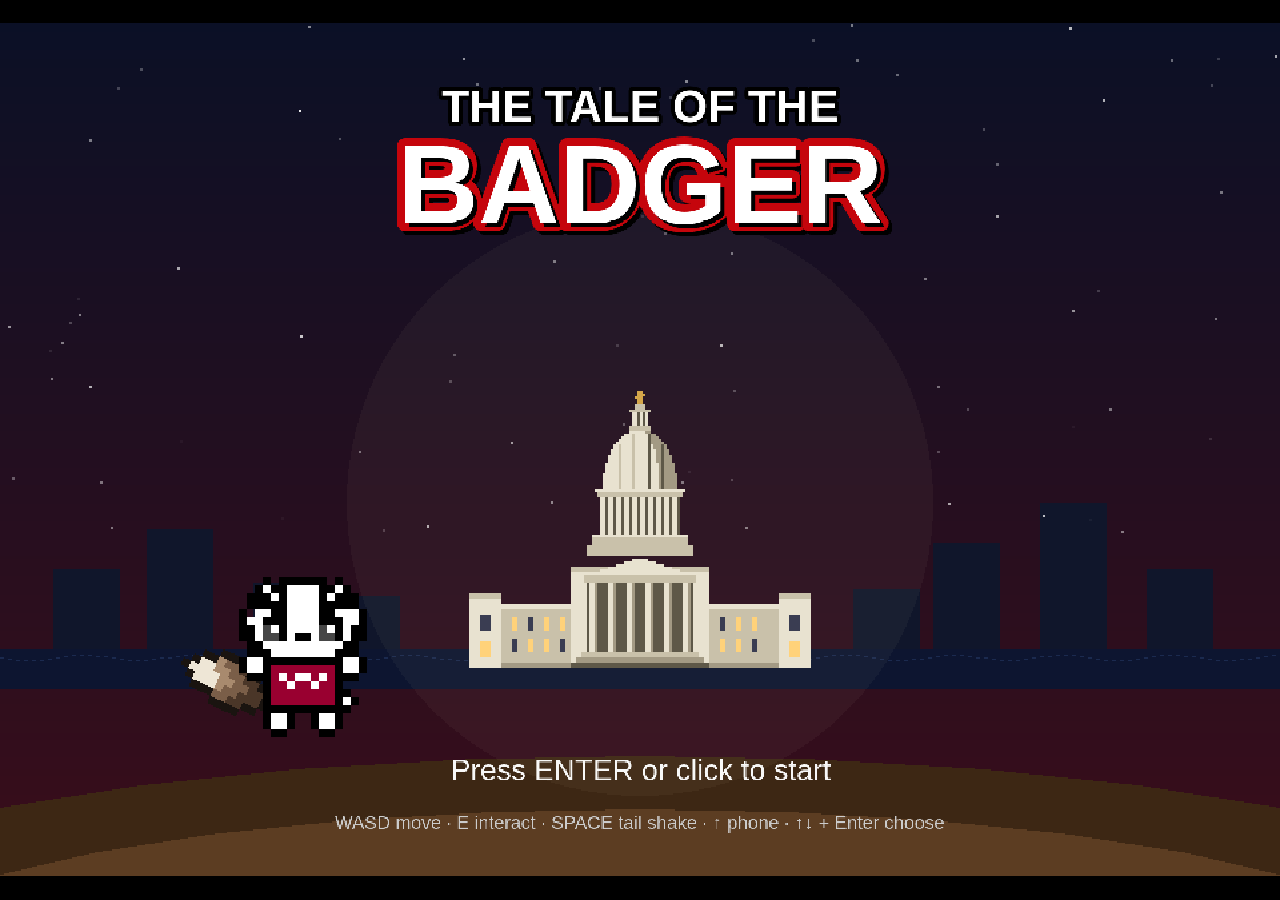
<file: game/index.html>
<!DOCTYPE html>
<html lang="en">
<head>
<meta charset="utf-8">
<title>Tale of the Badger</title>
<style>
  html, body { margin: 0; height: 100%; background: #000; overflow: hidden; }
  #game { width: 100%; height: 100%; }
  canvas { image-rendering: auto; }
</style>
</head>
<body>
<div id="game"></div>
<script src="lib/phaser.min.js"></script>
<script src="1-party/sprite.js"></script>
<script src="1-party/scenes/prologue.js"></script>
<script src="1-party/music.js"></script>
<script src="1-party/core.js"></script>
<script src="1-party/scenes/title.js"></script>
<script src="1-party/scenes/street.js"></script>
<script src="1-party/scenes/party.js"></script>
<script src="1-party/scenes/state-street.js"></script>
<script src="1-party/scenes/blackout.js"></script>
<script src="1-party/scenes/terrace.js"></script>
<script src="1-party/scenes/ending.js"></script>
<script src="1-party/main.js"></script>
</body>
</html>
</file>
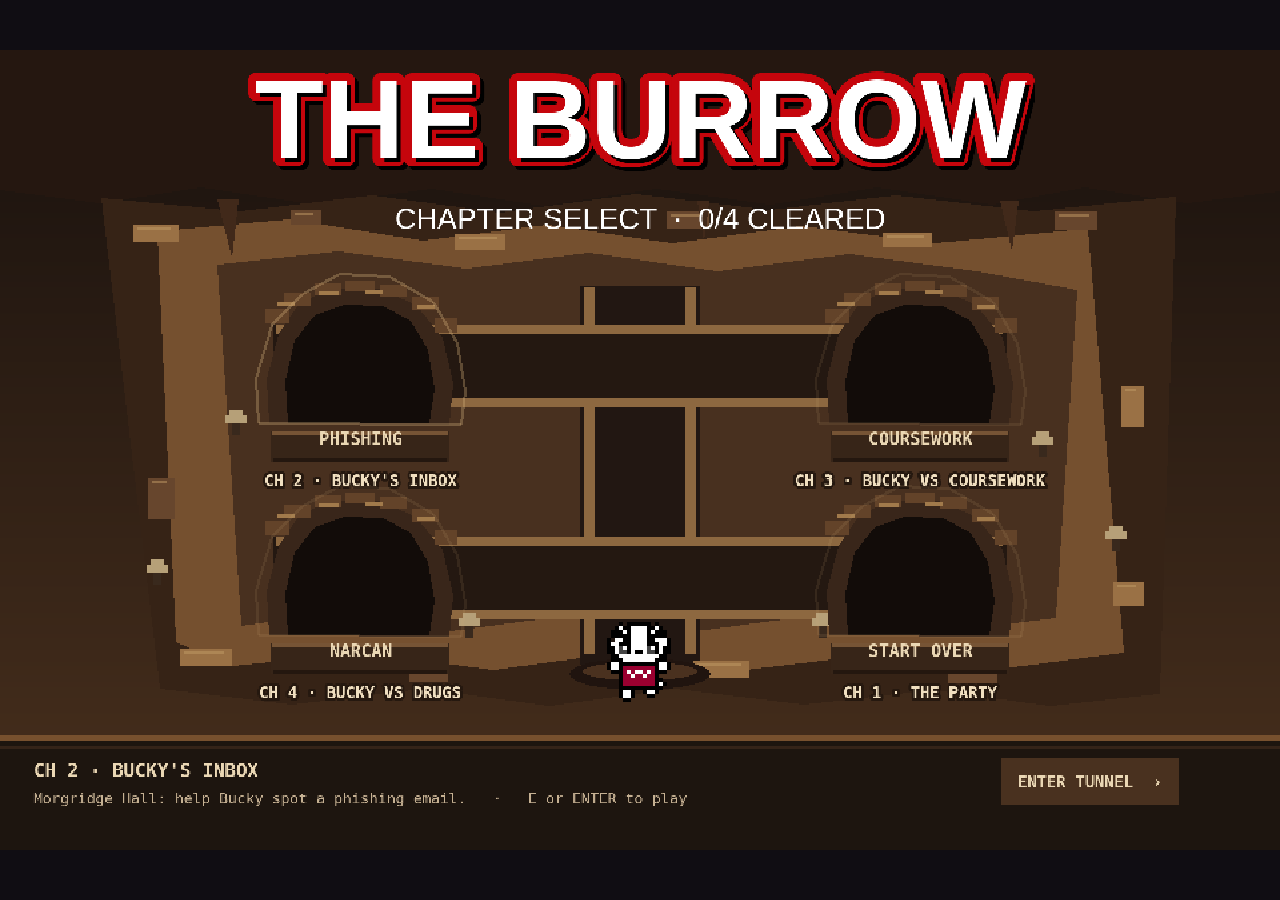
<file: game/2-burrow/index.html>
<!doctype html>
<html lang="en">
<head>
  <meta charset="utf-8">
  <meta name="viewport" content="width=device-width, initial-scale=1">
  <meta name="theme-color" content="#17110f">
  <title>The Burrow — Chapter Select</title>
  <style>
    * { box-sizing: border-box; }
    html, body { margin: 0; width: 100%; height: 100%; overflow: hidden; background: #100d13; }
    body { display: grid; place-items: center; }
    #game { width: min(100vw, 160vh); height: min(100vh, 62.5vw); }
    canvas { display: block; width: 100%; height: 100%; image-rendering: auto; }
  </style>
</head>
<body>
  <div id="game" aria-label="Bucky's Burrow chapter select game"></div>
  <script src="../lib/phaser.min.js"></script>
  <script src="badger-data.js"></script>
  <script src="burrow.js"></script>
</body>
</html>
</file>
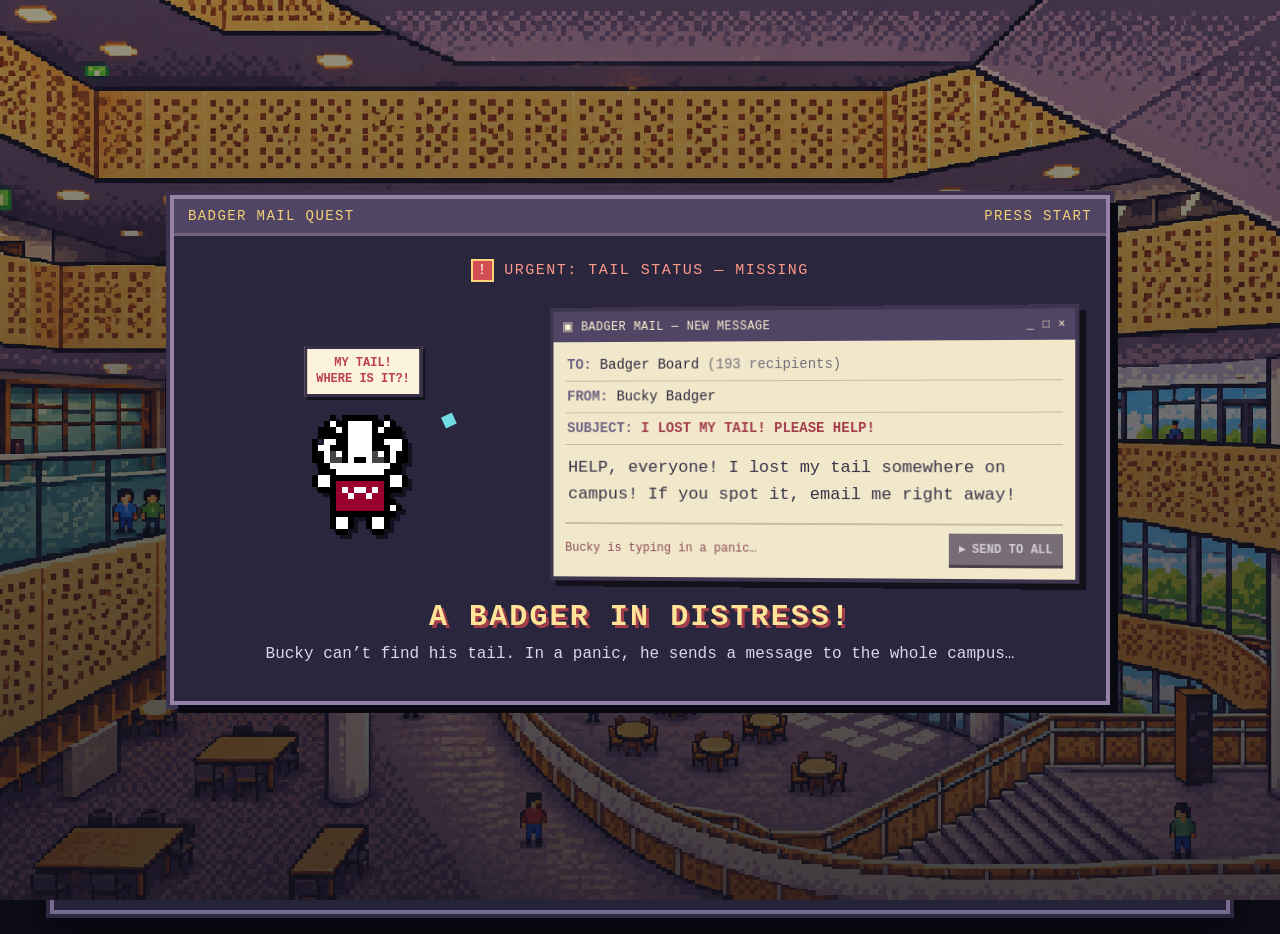
<file: game/3-phishing/index.html>
<!doctype html>
<html lang="en">
<head>
  <meta charset="utf-8">
  <meta name="viewport" content="width=device-width, initial-scale=1">
  <meta name="theme-color" content="#11101b">
  <title>Bucky’s Inbox — Tail Trouble</title>
  <link rel="stylesheet" href="style.css">
</head>
<body>
  <section class="intro-screen" id="introScreen" role="dialog" aria-modal="true" aria-labelledby="introTitle">
    <div class="intro-backdrop" role="img" aria-label="Pixel art Morgridge Hall atrium"></div>
    <div class="intro-frame">
      <div class="intro-topbar"><span>BADGER MAIL QUEST</span><span>PRESS START</span></div>
      <div class="intro-scene">
        <div class="intro-caption"><span class="panic-mark">!</span><span>URGENT: TAIL STATUS — MISSING</span></div>
        <div class="intro-bucky" role="img" aria-label="Panicked Bucky Badger without his tail"><div class="panic-bubble">MY TAIL!<br>WHERE IS IT?!</div><div class="intro-bucky-sprite"></div><div class="panic-sweat">◆</div></div>
        <div class="intro-computer">
          <div class="computer-title"><span>▣ BADGER MAIL — NEW MESSAGE</span><span>_ □ ×</span></div>
          <div class="compose-row"><b>TO:</b> Badger Board <span>(193 recipients)</span></div>
          <div class="compose-row"><b>FROM:</b> Bucky Badger</div>
          <div class="compose-subject"><b>SUBJECT:</b> I LOST MY TAIL! PLEASE HELP!</div>
          <div class="compose-body">HELP, everyone! I lost my tail somewhere on campus! If you spot it, email me right away!</div>
          <div class="send-row"><span id="sendStatus" aria-live="polite">Bucky is typing in a panic…</span><button id="sendMassEmail" type="button" disabled>▸ SEND TO ALL</button></div>
        </div>
      </div>
      <h1 id="introTitle">A BADGER IN DISTRESS!</h1>
      <p class="intro-copy">Bucky can’t find his tail. In a panic, he sends a message to the whole campus…</p>
      <button class="pixel-button intro-continue hidden" id="introContinue" type="button">▶ CONTINUE</button>
    </div>
  </section>
  <main class="game-frame">
    <header class="hud">
      <div class="game-title"><span class="title-icon">✉</span><span>BADGER<br><b>MAIL QUEST</b></span></div>
      <div class="chapter"><span>CHAPTER 01</span><b>THE MISSING TAIL</b></div>
      <div class="hearts" aria-label="Three chances"><span>♥</span><span>♥</span><span>♥</span></div>
    </header>

    <section class="scene" aria-label="Morgridge Hall atrium game scene">
      <div class="photo-background" role="img" aria-label="Morgridge Hall atrium background"></div>
      <div class="moon"></div><div class="stars star-a">✦</div><div class="stars star-b">✧</div><div class="stars star-c">✦</div>
      <div class="morgridge-building" aria-label="Pixel art view of Morgridge Hall at UW–Madison">
        <svg class="hall-art" viewBox="0 0 820 390" role="img" aria-label="Morgridge Hall’s glass and wood-panel facade">
          <rect x="12" y="43" width="796" height="324" fill="#18263a" stroke="#101827" stroke-width="12"/>
          <rect x="26" y="58" width="245" height="290" fill="#785e4e"/>
          <rect x="43" y="76" width="208" height="252" fill="#385c6e"/>
          <rect x="278" y="30" width="265" height="318" fill="#a57c59"/>
          <rect x="294" y="47" width="232" height="282" fill="#213b50"/>
          <rect x="550" y="62" width="242" height="286" fill="#76594c"/>
          <rect x="566" y="79" width="210" height="249" fill="#42697a"/>
          <g fill="#e4bd83">
            <rect x="32" y="52" width="12" height="303"/><rect x="100" y="58" width="7" height="290"/><rect x="167" y="58" width="7" height="290"/><rect x="260" y="48" width="12" height="310"/>
            <rect x="282" y="40" width="12" height="318"/><rect x="357" y="47" width="8" height="282"/><rect x="432" y="47" width="8" height="282"/><rect x="522" y="40" width="12" height="318"/>
            <rect x="550" y="54" width="12" height="304"/><rect x="632" y="62" width="8" height="286"/><rect x="706" y="62" width="8" height="286"/><rect x="784" y="54" width="12" height="304"/>
          </g>
          <g fill="#92c5c7" opacity=".78">
            <rect x="48" y="83" width="48" height="32"/><rect x="113" y="83" width="47" height="32"/><rect x="180" y="83" width="58" height="32"/>
            <rect x="48" y="127" width="48" height="32"/><rect x="113" y="127" width="47" height="32"/><rect x="180" y="127" width="58" height="32"/>
            <rect x="48" y="171" width="48" height="32"/><rect x="113" y="171" width="47" height="32"/><rect x="180" y="171" width="58" height="32"/>
            <rect x="48" y="215" width="48" height="32"/><rect x="113" y="215" width="47" height="32"/><rect x="180" y="215" width="58" height="32"/>
            <rect x="304" y="56" width="48" height="37"/><rect x="373" y="56" width="49" height="37"/><rect x="447" y="56" width="65" height="37"/>
            <rect x="304" y="105" width="48" height="37"/><rect x="373" y="105" width="49" height="37"/><rect x="447" y="105" width="65" height="37"/>
            <rect x="304" y="154" width="48" height="37"/><rect x="373" y="154" width="49" height="37"/><rect x="447" y="154" width="65" height="37"/>
            <rect x="304" y="203" width="48" height="37"/><rect x="373" y="203" width="49" height="37"/><rect x="447" y="203" width="65" height="37"/>
            <rect x="578" y="87" width="46" height="33"/><rect x="650" y="87" width="48" height="33"/><rect x="722" y="87" width="47" height="33"/>
            <rect x="578" y="132" width="46" height="33"/><rect x="650" y="132" width="48" height="33"/><rect x="722" y="132" width="47" height="33"/>
            <rect x="578" y="177" width="46" height="33"/><rect x="650" y="177" width="48" height="33"/><rect x="722" y="177" width="47" height="33"/>
            <rect x="578" y="222" width="46" height="33"/><rect x="650" y="222" width="48" height="33"/><rect x="722" y="222" width="47" height="33"/>
          </g>
          <rect x="334" y="253" width="160" height="76" fill="#101c2c" stroke="#e0b879" stroke-width="8"/>
          <rect x="382" y="273" width="65" height="56" fill="#e1b875"/>
          <rect x="396" y="284" width="37" height="45" fill="#72a8b0"/>
          <rect x="0" y="344" width="820" height="28" fill="#d1a86f"/>
          <rect x="278" y="0" width="265" height="34" fill="#e4bd83"/>
          <text x="410" y="24" text-anchor="middle" font-family="Courier New, monospace" font-size="17" font-weight="bold" fill="#243247">MORGRIDGE HALL</text>
        </svg>
      </div>
      <div class="tree tree-one"><i></i></div><div class="tree tree-two"><i></i></div>
      <div class="grass"></div><div class="path"></div>
      <div class="bucky-wrap"><div class="bucky-sprite" aria-label="Bucky Badger"></div><div class="bucky-shadow"></div><div class="speech" id="buckyHint"><b>HOW TO PLAY</b><br>1. Click the Badger Mail icon.<br>2. Find suspicious details in Daisy’s email.<br>3. Click <strong>REPORT PHISHING</strong>.</div></div>
      <div class="scene-label" id="sceneLabel"><span class="blip"></span> NEW MAIL! CLICK THE FLASHING BADGER MAIL ICON</div>
      <div class="desktop-apps" aria-label="UW campus desktop apps">
        <button class="desktop-icon" id="mailIcon" type="button" aria-label="Open Badger Mail. One new message.">
          <span class="icon-pixel-envelope"><i></i><b>!</b></span><span class="icon-label">BADGER<br>MAIL</span>
        </button>
        <div class="app-shortcut" aria-label="UW Mobile Order app"><span class="app-art order-art">M</span><span class="icon-label">UW MOBILE<br>ORDER</span></div>
        <div class="app-shortcut" aria-label="UW Free Food app"><span class="app-art food-art">♥</span><span class="icon-label">UW FREE<br>FOOD</span></div>
        <div class="app-shortcut" aria-label="UW Events app"><span class="app-art events-art">▦</span><span class="icon-label">UW<br>EVENTS</span></div>
        <div class="app-shortcut" aria-label="UW News app"><span class="app-art news-art">▤</span><span class="icon-label">UW<br>NEWS</span></div>
      </div>
      <div class="email-window mail-closed" id="emailWindow" aria-label="Email from Daisy Badger" aria-hidden="true">
        <div class="window-title"><span class="tiny-envelope">✉</span> BADGER MAIL <button class="window-close" id="closeMailBtn" type="button" aria-label="Close Badger Mail">×</button><span class="window-controls">_ □</span></div>
        <div class="mail-toolbar"><span>← BACK</span><span>☆ STAR</span><span>⋮ MENU</span></div>
        <div class="email-head">
          <div class="sender-avatar" aria-hidden="true"><svg viewBox="0 0 48 48" shape-rendering="crispEdges"><rect x="7" y="12" width="8" height="9" fill="#333043"/><rect x="33" y="12" width="8" height="9" fill="#333043"/><rect x="10" y="16" width="28" height="25" fill="#f2eee0"/><rect x="5" y="22" width="9" height="15" fill="#353344"/><rect x="34" y="22" width="9" height="15" fill="#353344"/><rect x="13" y="22" width="9" height="6" fill="#353344"/><rect x="26" y="22" width="9" height="6" fill="#353344"/><rect x="16" y="24" width="3" height="3" fill="#fff5e1"/><rect x="29" y="24" width="3" height="3" fill="#fff5e1"/><rect x="20" y="31" width="8" height="6" fill="#d8878c"/><rect x="22" y="32" width="4" height="3" fill="#322a3c"/><rect x="31" y="6" width="5" height="5" fill="#ee8ca5"/><rect x="36" y="3" width="5" height="5" fill="#ee8ca5"/><rect x="41" y="6" width="4" height="5" fill="#ee8ca5"/><rect x="36" y="9" width="5" height="4" fill="#ca5976"/></svg></div>
          <div class="sender-copy"><strong>Daisy Badger</strong><span id="senderAddress"></span><small>to Bucky Badger <span>▾</span></small></div>
          <time>JUST NOW</time>
        </div>
        <div class="subject"><small>SUBJECT</small><h1>Re: I lost my tail — I can get it back!</h1></div>
        <div class="email-body" id="emailBody"></div>
          <div class="mail-footer"><button id="reportBtn" class="pixel-button">⚑ REPORT PHISHING</button><span id="clueCounter">CLUES FOUND: 0 / 5</span></div>
      </div>
    </section>

    <footer class="bottom-bar"><span><kbd>🖱</kbd> CLICK CLUES TO MARK THEM</span><span>BADGER MAIL QUEST <i>•</i> 1 EMAIL</span><span>▶ PRESS START: <b>REPORT</b></span></footer>
  </main>

  <div class="result-overlay hidden" id="resultOverlay" role="dialog" aria-modal="true" aria-labelledby="resultTitle">
    <div class="result-panel" id="resultPanel"><div class="result-pixel-icon" id="resultIcon">★</div><p class="result-kicker" id="resultKicker">CASE CLOSED</p><h2 id="resultTitle">Great detective work!</h2><p class="result-copy" id="resultText"></p><div class="lesson-box" id="lessonBox"></div>
      <div class="result-actions"><button id="againBtn" class="pixel-button">↻ PLAY AGAIN</button><button id="burrowBtn" class="pixel-button">RETURN TO BURROW</button></div></div>
  </div>
  <div class="virus-overlay hidden" id="virusOverlay" aria-hidden="true">
    <div class="virus-card"><div class="virus-title">⚠ SYSTEM CORRUPTED ⚠</div><div class="virus-face">☠</div><div class="virus-line">MALWARE FOUND IN INBOX</div><div class="virus-sub">That phish slipped through!</div><div class="scanline"></div><div class="virus-pixels">░▒▓█▓▒░</div></div>
  </div>
  <script src="app.js"></script>
</body>
</html>
</file>
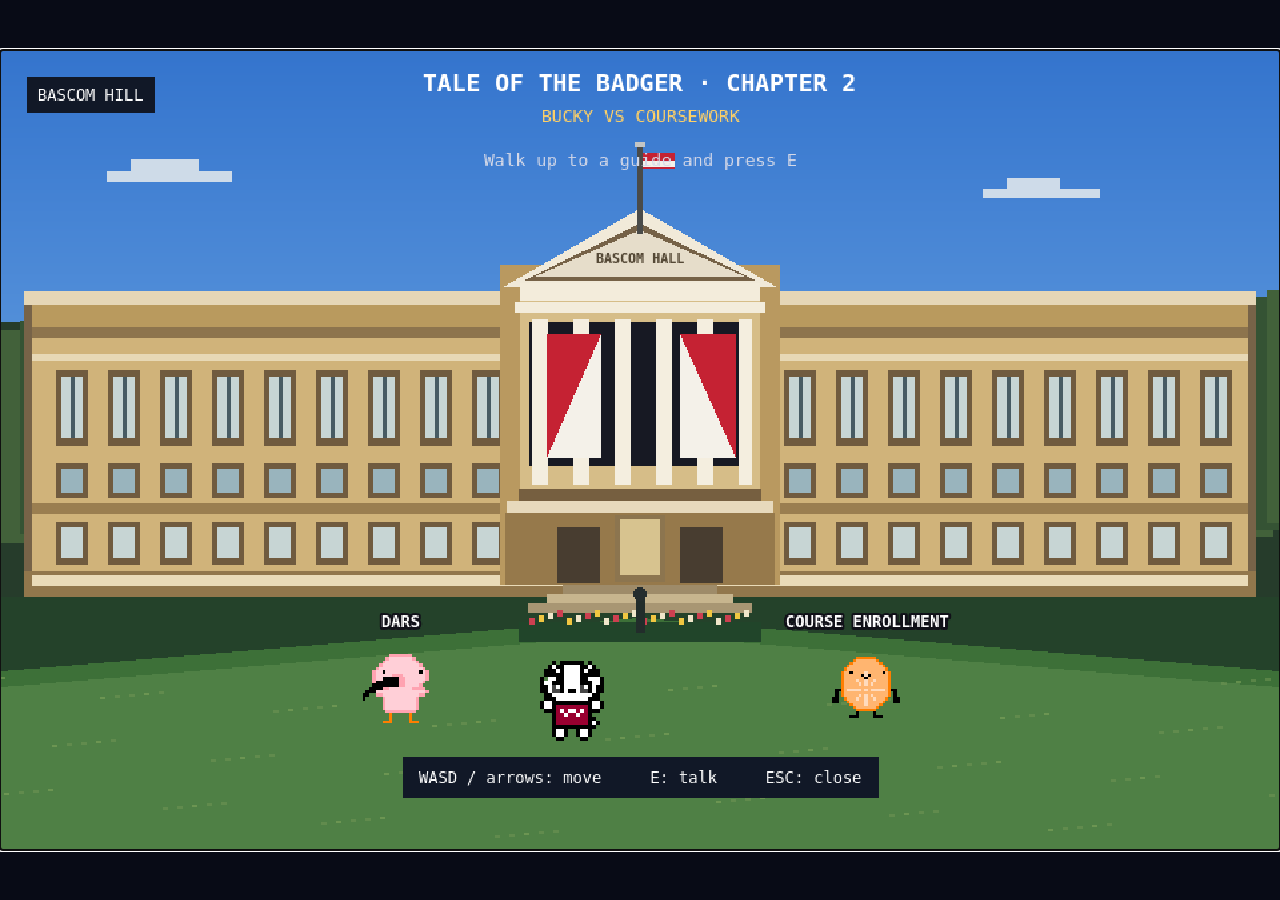
<file: game/4-coursework/index.html>
<!doctype html><html lang="en"><head><meta charset="utf-8"><meta name="viewport" content="width=device-width,initial-scale=1"><title>Bucky vs Coursework — Chapter 3</title><style>html,body{margin:0;width:100%;height:100%;background:#080b16;overflow:hidden}#game{width:100%;height:100%}canvas{image-rendering:pixelated}</style></head><body><div id="game"></div><script src="../lib/phaser.min.js"></script><script src="sprites.js"></script><script src="demo.js"></script></body></html>
</file>
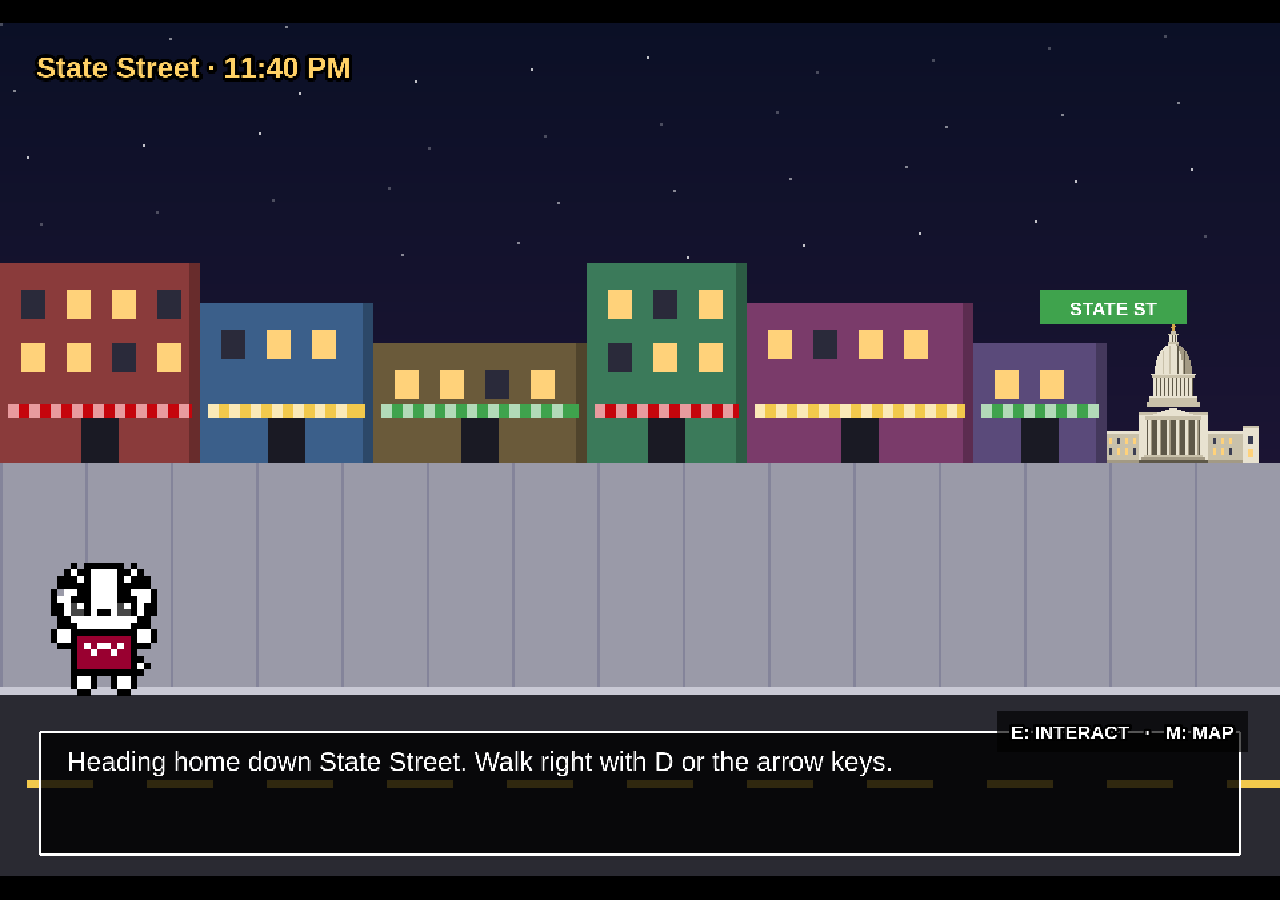
<file: game/5-narcan/index.html>
<!DOCTYPE html>
<html lang="en">
<head>
<meta charset="utf-8">
<title>Bucky vs the Pill</title>
<style>
  html, body { margin: 0; height: 100%; background: #000; overflow: hidden; }
  #game { width: 100%; height: 100%; }
  canvas { image-rendering: pixelated; }
</style>
</head>
<body>
<div id="game"></div>
<script src="../lib/phaser.min.js"></script>
<script src="../1-party/sprite.js"></script>
<script src="../1-party/scenes/prologue.js"></script>
<script src="narcan.js"></script>
</body>
</html>
</file>
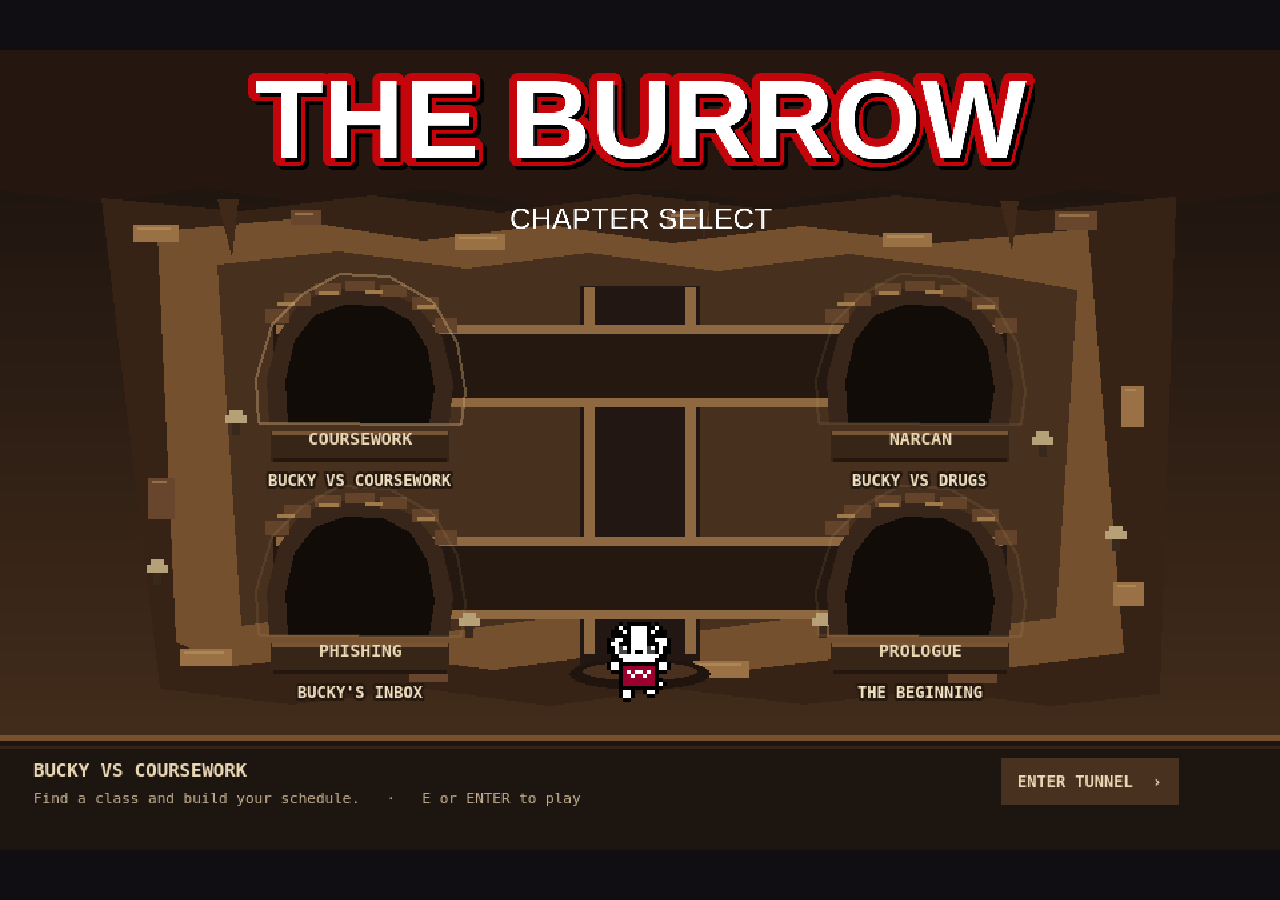
<file: game/Burrow/index.html>
<!doctype html>
<html lang="en">
<head>
  <meta charset="utf-8">
  <meta name="viewport" content="width=device-width, initial-scale=1">
  <meta name="theme-color" content="#17110f">
  <title>The Burrow — Chapter Select</title>
  <style>
    * { box-sizing: border-box; }
    html, body { margin: 0; width: 100%; height: 100%; overflow: hidden; background: #100d13; }
    body { display: grid; place-items: center; }
    #game { width: min(100vw, 160vh); height: min(100vh, 62.5vw); }
    canvas { display: block; width: 100%; height: 100%; image-rendering: pixelated; }
  </style>
</head>
<body>
  <div id="game" aria-label="Bucky's Burrow chapter select game"></div>
  <script src="../lib/phaser.min.js"></script>
  <script src="badger-data.js"></script>
  <script src="burrow.js"></script>
</body>
</html>
</file>
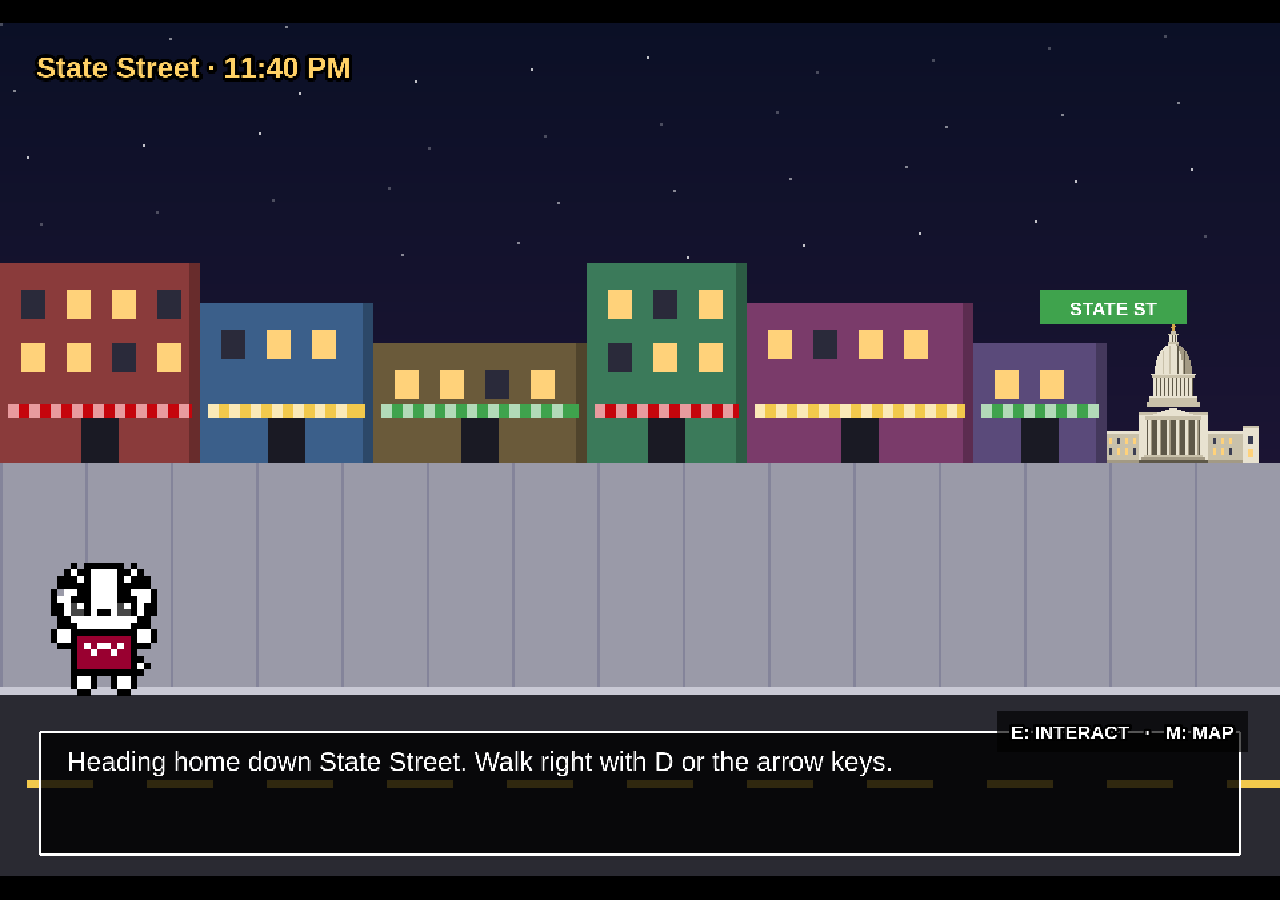
<file: game/Narcan/index.html>
<!DOCTYPE html>
<html lang="en">
<head>
<meta charset="utf-8">
<title>Bucky vs the Pill</title>
<style>
  html, body { margin: 0; height: 100%; background: #000; overflow: hidden; }
  #game { width: 100%; height: 100%; }
  canvas { image-rendering: pixelated; }
</style>
</head>
<body>
<div id="game"></div>
<script src="../lib/phaser.min.js"></script>
<script src="../src/sprite.js"></script>
<script src="../src/prologue.js"></script>
<script src="narcan.js"></script>
</body>
</html>
</file>
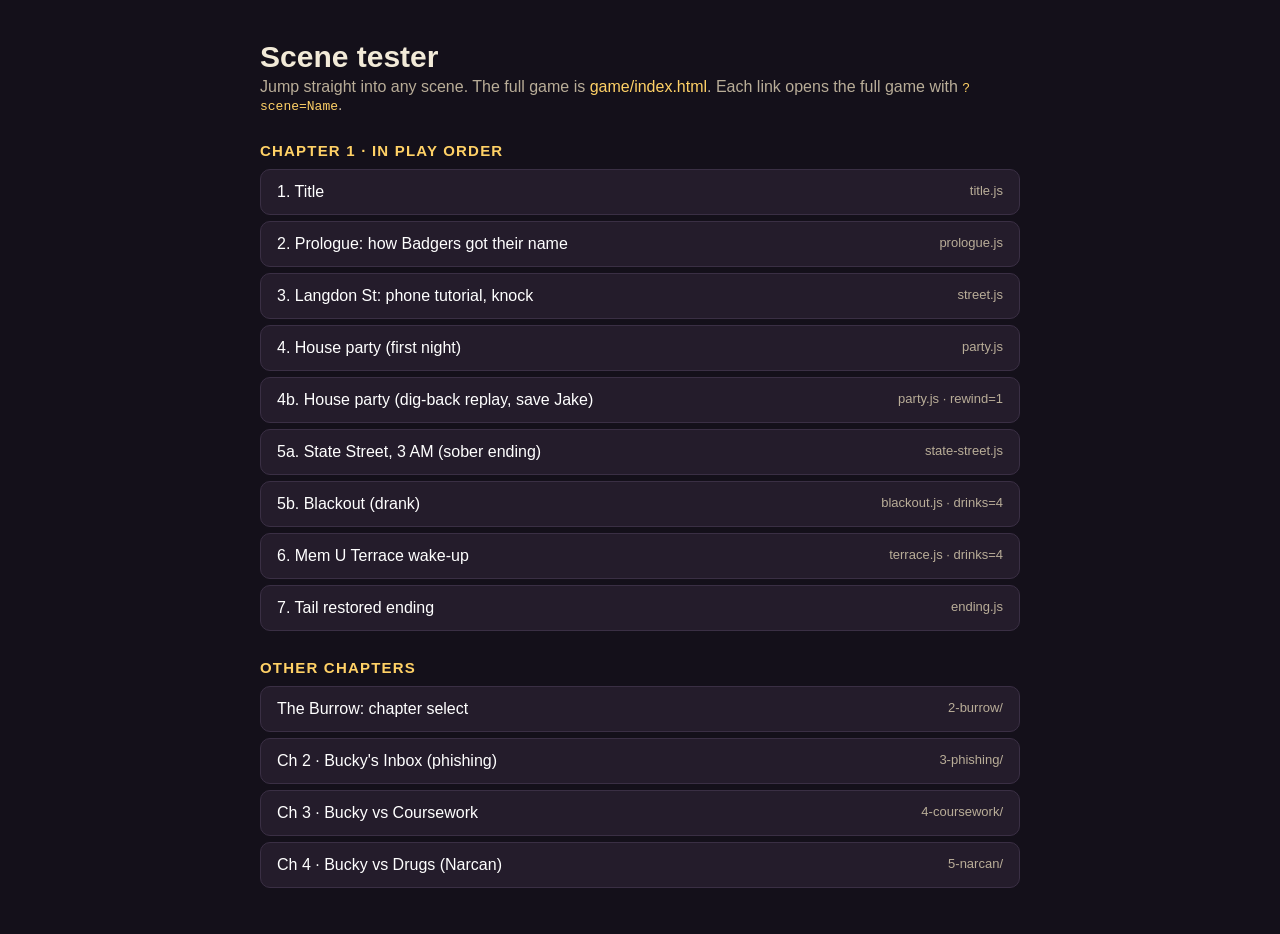
<file: game/1-party/scenes/test.html>
<!DOCTYPE html>
<html lang="en">
<head>
<meta charset="utf-8">
<title>Tale of the Badger · Scene tester</title>
<style>
  body { margin: 0; min-height: 100vh; background: #14101a; color: #f2ead8; font-family: Verdana, "Segoe UI", sans-serif; display: flex; justify-content: center; }
  main { width: min(760px, 92vw); padding: 40px 0; }
  h1 { margin: 0 0 4px; font-size: 30px; }
  p { color: #b9ad98; margin: 0 0 24px; }
  h2 { font-size: 15px; letter-spacing: .08em; color: #ffd166; margin: 28px 0 10px; }
  a { display: flex; justify-content: space-between; gap: 16px; padding: 13px 16px; margin: 6px 0; border-radius: 10px;
      background: #241c2b; color: #fff; text-decoration: none; border: 1px solid #3a2f44; }
  a:hover { background: #c5050c; border-color: #c5050c; }
  span { color: #b9ad98; font-size: 13px; }
  a:hover span { color: #ffe1e1; }
  code { color: #ffd166; }
</style>
</head>
<body>
<main>
  <h1>Scene tester</h1>
  <p>Jump straight into any scene. The full game is <a href="../../index.html" style="display:inline;padding:0;margin:0;background:none;border:0;color:#ffd166">game/index.html</a>. Each link opens the full game with <code>?scene=Name</code>.</p>

  <h2>CHAPTER 1 · IN PLAY ORDER</h2>
  <a href="../../index.html?scene=Title">1. Title <span>title.js</span></a>
  <a href="../../index.html?scene=Prologue">2. Prologue: how Badgers got their name <span>prologue.js</span></a>
  <a href="../../index.html?scene=Street">3. Langdon St: phone tutorial, knock <span>street.js</span></a>
  <a href="../../index.html?scene=Party">4. House party (first night) <span>party.js</span></a>
  <a href="../../index.html?scene=Party&rewind=1">4b. House party (dig-back replay, save Jake) <span>party.js · rewind=1</span></a>
  <a href="../../index.html?scene=StateStreet">5a. State Street, 3 AM (sober ending) <span>state-street.js</span></a>
  <a href="../../index.html?scene=Blackout&drinks=4">5b. Blackout (drank) <span>blackout.js · drinks=4</span></a>
  <a href="../../index.html?scene=Terrace&drinks=4">6. Mem U Terrace wake-up <span>terrace.js · drinks=4</span></a>
  <a href="../../index.html?scene=Ending&rewind=1">7. Tail restored ending <span>ending.js</span></a>

  <h2>OTHER CHAPTERS</h2>
  <a href="../../2-burrow/index.html">The Burrow: chapter select <span>2-burrow/</span></a>
  <a href="../../3-phishing/index.html">Ch 2 · Bucky's Inbox (phishing) <span>3-phishing/</span></a>
  <a href="../../4-coursework/index.html">Ch 3 · Bucky vs Coursework <span>4-coursework/</span></a>
  <a href="../../5-narcan/index.html">Ch 4 · Bucky vs Drugs (Narcan) <span>5-narcan/</span></a>
</main>
</body>
</html>
</file>
<file: game/3-phishing/style.css>
*{box-sizing:border-box} :root{--ink:#191629;--deep:#10101c;--panel:#f1e8cb;--paper:#fff8df;--red:#d34e53;--gold:#f4cb69;--green:#91d797;--purple:#8f80bc;--pixel:4px}html,body{margin:0;min-height:100%;background:#0c0d17;color:#f9f0d2;font-family:"Courier New",monospace}body{display:grid;place-items:center;padding:20px}.game-frame{width:min(1180px,100%);background:#171626;border:4px solid #766a91;box-shadow:0 0 0 4px #2e2941,0 14px 0 #080810,0 28px 70px #0009;image-rendering:pixelated}.hud{height:58px;background:#25233a;border-bottom:4px solid #514868;display:flex;align-items:center;padding:0 22px;gap:24px}.game-title{display:flex;gap:9px;align-items:center;font-size:10px;line-height:1.05;letter-spacing:.1em;color:#c6bdd8}.game-title b{color:var(--gold);font-size:12px}.title-icon{font-size:23px;color:#ffdc78;text-shadow:2px 2px #a65054}.chapter{margin:auto;display:flex;gap:12px;align-items:center;font-size:10px;letter-spacing:.08em;color:#aaa1bd}.chapter b{color:#fff2d0}.hearts{font-size:20px;letter-spacing:5px;color:#f16b72;text-shadow:2px 2px #7e344e}.scene{height:620px;position:relative;overflow:hidden;background:#263451;background-image:linear-gradient(#252f4a 1px,transparent 1px),linear-gradient(90deg,#252f4a 1px,transparent 1px);background-size:32px 32px}.moon{position:absolute;width:65px;height:65px;right:10%;top:44px;background:#f4dca1;box-shadow:0 0 0 9px #f4dca11d,0 0 36px #f4dca144}.stars{position:absolute;color:#ffe89f}.star-a{top:47px;left:30%}.star-b{top:108px;left:11%;font-size:22px}.star-c{top:129px;right:31%;font-size:13px}.campus-sign{position:absolute;left:37px;top:165px;display:flex;align-items:center;gap:8px;color:#f0d59b;font-size:10px;line-height:1.2;text-shadow:2px 2px #222}.campus-sign i{font-style:normal;font-size:28px;font-weight:900;border:3px solid #d9bb80;padding:4px 7px;background:#785546}.tree{position:absolute;top:156px;width:58px;height:130px}.tree:before{content:"";position:absolute;left:3px;top:0;width:52px;height:52px;background:#477262;box-shadow:0 33px 0 #477262,8px 8px #6e9b6c,-8px 8px #6e9b6c,8px 39px #5d8e66,-8px 39px #5d8e66,0 71px #3f735f}.tree i{position:absolute;top:79px;left:22px;width:15px;height:50px;background:#745846;z-index:-1}.tree-one{left:21%}.tree-two{right:7%;top:182px;transform:scale(.8)}.grass{position:absolute;bottom:0;width:100%;height:107px;background:#4b7556;border-top:8px solid #699561}.grass:after{content:"";position:absolute;left:0;right:0;top:27px;height:6px;background:#3c654d;box-shadow:0 28px #3c654d,0 55px #3c654d}.path{position:absolute;bottom:-20px;left:26%;width:48%;height:145px;background:#8c765f;clip-path:polygon(40% 0,60% 0,100% 100%,0 100%);opacity:.95}.bucky-wrap{position:absolute;left:6%;bottom:69px;width:190px;height:205px}.bucky-sprite{position:absolute;left:47px;bottom:0;width:100px;height:96px;background-image:url('../1-party/assets/badger.png');background-size:400px 96px;background-position:0 0;image-rendering:pixelated;transform:scale(1.1);transform-origin:bottom left;filter:drop-shadow(3px 3px 0 #182233)}.bucky-shadow{position:absolute;bottom:-4px;left:40px;width:100px;height:14px;background:#1a2638;opacity:.55}.speech{position:absolute;left:0;top:0;background:#fbf3db;color:#352d34;padding:9px 10px;border:3px solid #383049;box-shadow:4px 4px 0 #11131d;font-size:10px;line-height:1.45;white-space:nowrap;z-index:2}.speech:after{content:"";position:absolute;bottom:-10px;left:64px;width:10px;height:10px;background:#fbf3db;border-right:3px solid #383049;border-bottom:3px solid #383049;transform:skewY(35deg)}.speech b{color:#c34b4d;letter-spacing:.1em}.scene-label{position:absolute;top:14px;left:50%;transform:translateX(-50%);font-size:10px;letter-spacing:.12em;color:#f5dc96;text-shadow:2px 2px #172133;white-space:nowrap}.blip{display:inline-block;width:7px;height:7px;margin-right:8px;background:#ed7b71;box-shadow:0 0 0 4px #ed7b7133;animation:blink .7s steps(2,end) infinite}
.email-window{position:absolute;z-index:2;right:8%;top:62px;width:min(650px,61%);background:var(--panel);color:var(--ink);border:4px solid #554963;box-shadow:7px 7px 0 #10111c,0 0 0 2px #a391a4;min-height:480px}.window-title{height:35px;background:#514565;color:#fff2d2;padding:7px 11px;font-size:11px;letter-spacing:.07em;border-bottom:3px solid #74627d}.tiny-envelope{color:var(--gold);margin-right:5px}.window-controls{float:right;letter-spacing:.4em;color:#d8cee0}.mail-toolbar{height:31px;border-bottom:2px solid #c9bea3;background:#e5dbc1;display:flex;align-items:center;gap:23px;padding:0 12px;color:#7e6f6d;font-size:9px}.email-head{display:flex;align-items:center;gap:10px;padding:12px 15px 9px}.sender-avatar{width:42px;height:42px;flex-shrink:0;background-image:url('../1-party/assets/badger.png');background-size:200px 48px;background-position:-150px 0;image-rendering:pixelated;background-color:#e7a0a1;border:2px solid #504158}.sender-copy{display:flex;flex-direction:column;min-width:0;gap:3px;font-size:10px}.sender-copy strong{font-size:12px}.sender-copy small{color:#817779;font-size:9px}.sender-copy small span{padding-left:3px}.sender-copy #senderAddress{font-size:9px;color:#7e7474}.email-head time{margin-left:auto;align-self:flex-start;font-size:8px;color:#998b82;white-space:nowrap;padding-top:3px}.subject{padding:0 17px 11px;border-bottom:2px solid #c9bea3}.subject small{font-size:8px;letter-spacing:.1em;color:#978875}.subject h1{font-size:14px;line-height:1.35;margin:4px 0 0}.email-body{padding:13px 18px 4px;font-size:11px;line-height:1.65;min-height:205px}.email-body p{margin:0 0 9px}.clue{cursor:pointer;padding:1px 2px;color:#4d4168;text-decoration:underline dotted;text-decoration-thickness:1px;background:#e9dfc7;box-shadow:2px 2px 0 #c3b69a}.clue:hover{background:#ffeba9;color:#402e24}.clue.selected{background:#ffcf67;color:#251f26;outline:2px solid #a3454b;text-decoration:none;box-shadow:2px 2px 0 #a3454b}.sender-copy .clue{font-size:9px}.email-link{color:#3d5e87}.mail-footer{display:flex;justify-content:space-between;align-items:center;border-top:2px solid #c9bea3;padding:10px 14px}.pixel-button{background:#d55257;color:#fff6dc;border:0;border-bottom:4px solid #8c3545;border-right:3px solid #8c3545;padding:10px 13px;font-family:inherit;font-size:10px;font-weight:bold;letter-spacing:.04em;cursor:pointer;text-shadow:1px 1px #873743;box-shadow:2px 2px #a59a84}.pixel-button:hover{transform:translate(-1px,-1px);filter:brightness(1.1);box-shadow:3px 3px #a59a84}.pixel-button:active{transform:translate(2px,2px);border-bottom-width:2px}.mail-footer span{font-size:9px;color:#847978}.side-note{position:absolute;right:2%;bottom:84px;width:137px;background:#28283e;border:3px solid #76688c;padding:9px;color:#d9d0e5;box-shadow:4px 4px #161622;font-size:10px;line-height:1.45}.side-note>span{display:block;color:var(--gold);font-size:8px;letter-spacing:.15em;margin-bottom:5px}.side-note b{font-size:11px;color:#fff5d8}.side-note small{display:block;margin-top:7px;color:#aaa1bd;font-size:9px}.bottom-bar{height:38px;background:#25233a;border-top:4px solid #514868;display:flex;align-items:center;justify-content:space-between;padding:0 17px;font-size:9px;letter-spacing:.07em;color:#b7adc8}.bottom-bar i{font-style:normal;color:var(--gold);padding:0 5px}.bottom-bar b{color:var(--gold)}kbd{font:inherit;color:#fff}
.result-overlay{position:fixed;z-index:5;inset:0;background:#0b0b18db;display:grid;place-items:center;padding:16px}.hidden{display:none!important}.result-panel{position:relative;width:min(490px,100%);background:#29263e;border:4px solid #9080a2;box-shadow:8px 8px 0 #080911;padding:25px 27px;text-align:center;animation:pop .22s steps(4,end)}.result-pixel-icon{display:grid;place-items:center;margin:0 auto 13px;width:45px;height:45px;background:#4a435e;border:3px solid #baa1c6;color:var(--gold);font-size:25px;box-shadow:3px 3px #111}.result-kicker{color:var(--gold);font-size:9px;letter-spacing:.16em;margin:0 0 8px}.result-panel h2{font-size:20px;margin:0 0 10px;color:#fff2d4}.result-copy{color:#c4bdd1;font-size:11px;line-height:1.7;margin:0 0 14px}.lesson-box{text-align:left;background:#1d1b2e;border:2px solid #514963;padding:10px 12px;margin-bottom:16px;color:#d9d1dd;font-size:10px;line-height:1.6}.lesson-box div+div{border-top:1px dashed #514963;margin-top:7px;padding-top:7px}.lesson-box b{color:#f2ca69}.virus-overlay{position:fixed;z-index:8;inset:0;background:#150b20ed;display:grid;place-items:center;animation:flash .13s steps(2,end) 5}.virus-card{position:relative;text-align:center;width:min(400px,85vw);padding:18px 22px 23px;background:#28132a;border:4px solid #ff415d;box-shadow:0 0 0 6px #581d48,0 0 55px #ed234b77;transform:rotate(-2deg);animation:jitter .12s steps(2,end) infinite}.virus-title{background:#ca294a;color:white;font-size:12px;letter-spacing:.08em;padding:8px;margin:-18px -22px 9px}.virus-face{font-size:92px;line-height:1.1;color:#ff405e;text-shadow:5px 0 #4de6db,-4px 0 #ffdb5c;animation:glitch .3s steps(2,end) infinite}.virus-line{font-size:14px;color:#ff6274;letter-spacing:.12em}.virus-sub{font-size:11px;color:#e6cedc;margin-top:8px}.scanline{height:5px;background:#ff3b5d;margin:18px 12px 9px;box-shadow:0 0 12px #ff315d}.virus-pixels{color:#ff6478;letter-spacing:8px;font-size:11px}@keyframes blink{50%{opacity:.2}}@keyframes pop{from{transform:translateY(8px);opacity:.5}to{transform:translateY(0);opacity:1}}@keyframes jitter{50%{transform:translate(3px,-2px) rotate(1deg)}}@keyframes glitch{50%{transform:scale(1.06);filter:hue-rotate(45deg)}}@keyframes flash{50%{background:#491022ed}}@media(max-width:760px){body{padding:9px}.game-frame{border-width:3px}.hud{height:50px;padding:0 12px;gap:10px}.chapter{gap:6px;font-size:8px}.hearts{font-size:16px}.scene{height:auto;min-height:800px}.campus-sign{top:120px;left:17px}.tree-one{top:125px;left:28%}.tree-two{top:135px;right:2%}.moon{right:13%;top:30px;width:47px;height:47px}.scene-label{top:12px;font-size:8px}.email-window{top:53px;left:50%;right:auto;transform:translateX(-50%);width:calc(100% - 28px);min-height:0}.mail-toolbar{gap:15px}.email-head{padding:9px 10px 7px}.subject{padding:0 12px 8px}.subject h1{font-size:12px}.email-body{padding:10px 12px 4px;font-size:10px;min-height:225px}.mail-footer{padding:8px 10px}.pixel-button{font-size:9px;padding:9px 8px}.mail-footer span{font-size:8px}.bucky-wrap{left:4%;bottom:52px;transform:scale(.8);transform-origin:bottom left}.speech{top:0}.side-note{right:5%;bottom:39px;width:122px}.grass{height:82px}.path{height:105px}.bottom-bar{height:auto;min-height:35px;gap:7px;padding:7px 8px;flex-wrap:wrap;font-size:8px}.bottom-bar span:nth-child(2){display:none}}@media(max-width:390px){.chapter{display:none}.hearts{margin-left:auto}.email-window{width:calc(100% - 18px)}.email-body{font-size:9px;min-height:240px}.side-note{width:110px;font-size:9px}.bucky-wrap{transform:scale(.66)}}
.clue.correct{background:#b9e8ad!important;color:#243326!important;outline:2px solid #51784c;text-decoration:none!important}.clue.missed{background:#f28b83!important;color:#381c28!important;outline:2px solid #9a3549;text-decoration:none!important}.result-panel.fail .result-pixel-icon{color:#ff777a;border-color:#df6270}.result-panel.fail .result-kicker{color:#ff8c85}.result-panel.fail .lesson-box b{color:#ff9d83}
.clue{background:transparent;box-shadow:none;color:inherit;text-decoration:none}.clue:hover{background:#ffeba9;color:#402e24}.email-link{color:#3d5e87;text-decoration:underline}
/* Keep Courier New and scale the text up for easier reading. */
.scene{height:720px}
.morgridge-building{position:absolute;z-index:0;top:145px;left:12%;width:76%;height:390px;filter:drop-shadow(8px 8px 0 #172034);image-rendering:pixelated}
.hall-art{width:100%;height:100%;image-rendering:pixelated}
.game-title{font-size:12px}.game-title b{font-size:14px}.chapter{font-size:12px}.hearts{font-size:24px}
.scene-label{font-size:12px}.mail-toolbar{font-size:11px}.sender-avatar{background:#e99ba9;background-image:none;border:2px solid #504158}.sender-avatar svg{display:block;width:100%;height:100%;image-rendering:pixelated}
.sender-copy{font-size:12px}.sender-copy strong{font-size:14px}.sender-copy small{font-size:11px}.sender-copy #senderAddress,.sender-copy .clue{font-size:11px}.email-head time{font-size:10px}.subject small{font-size:10px}.subject h1{font-size:18px}.email-body{font-size:14px;line-height:1.65;min-height:260px}.mail-footer span{font-size:11px}.pixel-button{font-size:12px}.side-note{font-size:12px}.side-note>span{font-size:9px}.side-note b{font-size:12px}.side-note small{font-size:11px}.bottom-bar{font-size:11px}
@media(max-width:760px){.scene{min-height:950px;height:auto}.morgridge-building{top:520px;left:4%;width:92%;height:320px}.scene-label{font-size:10px}.mail-toolbar{font-size:10px}.sender-copy{font-size:11px}.sender-copy strong{font-size:13px}.sender-copy small,.sender-copy #senderAddress,.sender-copy .clue{font-size:10px}.subject h1{font-size:15px}.email-body{font-size:12px;line-height:1.7;min-height:330px}.mail-footer span{font-size:9px}.pixel-button{font-size:10px}.side-note{font-size:11px}.side-note b{font-size:11px}.side-note small{font-size:10px}.bottom-bar{font-size:9px}}
@media(max-width:390px){.email-body{font-size:11px;min-height:350px}.subject h1{font-size:14px}}
.speech{font-size:12px}.result-kicker{font-size:11px}.result-panel h2{font-size:24px}.result-copy{font-size:14px}.lesson-box{font-size:12px}.virus-title{font-size:14px}.virus-sub{font-size:13px}.virus-pixels{font-size:13px}
@media(max-width:760px){.speech{font-size:10px}.result-panel h2{font-size:20px}.result-copy{font-size:12px}.lesson-box{font-size:11px}}
/* Larger text and a wider instruction balloon for quick play at a glance. */
.scene{height:790px}
.speech{width:290px;white-space:normal;font-size:14px;line-height:1.6;padding:12px 13px}.speech b{font-size:15px}.speech strong{color:#ab3c47}
.email-body{font-size:16px;line-height:1.7;min-height:290px}.subject h1{font-size:20px}.sender-copy strong{font-size:15px}.sender-copy #senderAddress,.sender-copy .clue{font-size:12px}.mail-footer span{font-size:12px}.pixel-button{font-size:13px;padding:11px 14px}.side-note{font-size:13px}.side-note b{font-size:13px}.side-note small{font-size:12px}.bottom-bar{font-size:12px}.result-copy{font-size:15px}.lesson-box{font-size:13px}
@media(max-width:760px){.scene{min-height:1020px;height:auto}.morgridge-building{top:575px}.speech{width:300px;font-size:12px;line-height:1.55;padding:10px}.speech b{font-size:13px}.email-body{font-size:14px;line-height:1.7;min-height:360px}.subject h1{font-size:16px}.sender-copy strong{font-size:14px}.sender-copy #senderAddress,.sender-copy .clue{font-size:11px}.mail-footer span{font-size:10px}.pixel-button{font-size:11px}.side-note{font-size:12px}.side-note b{font-size:12px}.side-note small{font-size:11px}.bottom-bar{font-size:10px}.result-copy{font-size:13px}.lesson-box{font-size:12px}}
@media(max-width:390px){.speech{width:270px;font-size:11px}.email-body{font-size:13px;min-height:370px}.subject h1{font-size:15px}}
.speech{top:-105px}
.scene{background:none}
.photo-background{position:absolute;z-index:0;inset:0;background:linear-gradient(rgba(18,22,38,.38),rgba(18,22,38,.5)),url('assets/morgridge-8bit.png') center center/cover no-repeat;image-rendering:pixelated}
.morgridge-building,.moon,.stars,.tree,.grass,.path{display:none}
.email-window.mail-closed{display:none}
.desktop-icon{position:absolute;z-index:1;right:34px;bottom:94px;width:96px;min-height:102px;padding:6px 4px;background:#1a243bc9;border:2px solid #b6a5d34f;color:#fff2d2;font-family:inherit;cursor:pointer;display:flex;align-items:center;flex-direction:column;gap:6px;text-shadow:2px 2px #171525}.desktop-icon:hover,.desktop-icon:focus-visible{background:#30334fd9;outline:2px solid #f4cb69}.icon-pixel-envelope{position:relative;display:block;width:58px;height:46px;background:#f5e6c4;border:4px solid #322c46;box-shadow:4px 4px #11121e}.icon-pixel-envelope:before{content:"";position:absolute;inset:-1px;background:linear-gradient(145deg,transparent 48%,#bb4d5a 49% 58%,transparent 59%) left/50% 100% no-repeat,linear-gradient(215deg,transparent 48%,#bb4d5a 49% 58%,transparent 59%) right/50% 100% no-repeat}.icon-pixel-envelope i{position:absolute;z-index:1;left:19px;top:8px;width:13px;height:10px;background:#f4cb69;border:2px solid #41384c}.icon-pixel-envelope b{position:absolute;z-index:2;right:-10px;top:-11px;width:19px;height:19px;display:grid;place-items:center;background:#d94e59;border:2px solid #301e35;color:white;font-size:12px;text-shadow:none}.icon-label{font-size:11px;line-height:1.1;letter-spacing:.08em;text-align:center}.window-controls{margin-left:auto;margin-right:8px}.window-close{order:3;margin-left:6px;border:0;background:#c44a59;color:white;font:700 16px/18px "Courier New",monospace;width:23px;height:22px;cursor:pointer}.window-close:hover{background:#ed6974}.window-title{display:flex;align-items:center}.mail-closed{pointer-events:none}
@media(max-width:760px){.desktop-icon{right:15px;bottom:130px;width:83px;min-height:92px}.icon-pixel-envelope{transform:scale(.9);margin:0 0 -3px}.icon-label{font-size:10px}.window-close{width:25px;height:24px}}
.desktop-icon.mail-icon-hidden{visibility:hidden}
.desktop-apps{position:absolute;z-index:1;left:24px;top:65px;display:grid;grid-template-columns:repeat(2,92px);gap:6px 8px}
.app-shortcut,.desktop-icon{position:relative;right:auto;bottom:auto;width:92px;min-height:92px;padding:5px 3px;display:flex;align-items:center;justify-content:flex-start;flex-direction:column;gap:5px;background:#18213b55;border:2px solid transparent;color:#fff4d8;font-family:inherit;text-shadow:2px 2px #161321}
.app-shortcut{cursor:default}.app-shortcut .icon-label,.desktop-icon .icon-label{font-size:9px;line-height:1.1;letter-spacing:.02em;text-align:center}
.app-art{width:44px;height:42px;display:grid;place-items:center;border:3px solid #28233f;box-shadow:3px 3px #11121e;font-size:26px;font-weight:bold;color:#fff7da;image-rendering:pixelated}
.order-art{background:#c44d57}.food-art{background:#52794f;color:#ffe4a0}.events-art{background:#637fa6}.news-art{background:#927859}
.icon-pixel-envelope{width:49px;height:40px}.desktop-icon{cursor:pointer;animation:mailFlash .9s steps(2,end) infinite}.desktop-icon:hover,.desktop-icon:focus-visible{background:#453c59;border-color:#ffe27a;outline:0;transform:scale(1.08)}.desktop-icon.mail-icon-hidden{visibility:hidden;animation:none}
@keyframes mailFlash{0%,45%{border-color:transparent;background:#18213b55;filter:none;transform:scale(1)}50%,100%{border-color:#ffe27a;background:#544b627d;filter:drop-shadow(0 0 7px #ffdc67);transform:scale(1.06)}}
@media(max-width:760px){.desktop-apps{left:13px;top:65px;grid-template-columns:repeat(2,76px);gap:4px}.app-shortcut,.desktop-icon{width:76px;min-height:77px;padding:3px 2px;gap:3px}.app-art{width:36px;height:35px;font-size:22px}.icon-pixel-envelope{width:41px;height:35px}.app-shortcut .icon-label,.desktop-icon .icon-label{font-size:8px}.desktop-icon{animation-duration:.9s}}
.result-panel{max-height:90vh;overflow-y:auto}

/* Opening cutscene: Bucky sends a panicked campus-wide email. */
.intro-screen{position:fixed;z-index:20;inset:0;display:grid;place-items:center;padding:18px;background:#10101deF;font-family:"Courier New",monospace;animation:fade-in .25s steps(3,end)}
.intro-backdrop{position:absolute;inset:0;background:linear-gradient(#12152670,#10101dc9),url('assets/morgridge-8bit.png') center/cover no-repeat;image-rendering:pixelated}
.intro-frame{position:relative;width:min(940px,100%);padding:0 22px 21px;background:#29263e;border:4px solid #9682a7;box-shadow:8px 8px 0 #080911,0 0 0 4px #3b334d;color:#fff2d2;text-align:center}
.intro-topbar{height:37px;margin:0 -22px 15px;padding:0 14px;display:flex;align-items:center;justify-content:space-between;background:#514565;border-bottom:3px solid #74627d;color:#f4d177;font-size:12px;letter-spacing:.1em}
.intro-scene{display:grid;grid-template-columns:minmax(220px,.75fr) minmax(370px,1.25fr);align-items:center;gap:24px;min-height:250px;padding:8px 8px 17px}
.intro-caption{grid-column:1/-1;display:flex;justify-content:center;align-items:center;gap:10px;color:#ff9a8b;font-size:13px;letter-spacing:.1em}
.panic-mark{width:23px;height:23px;display:grid;place-items:center;background:#d34e53;color:white;border:2px solid #ffd37a;animation:blink .45s steps(2,end) infinite}
.intro-bucky{position:relative;min-height:195px;display:grid;place-items:end center}
.intro-bucky-sprite{width:150px;height:144px;background-image:url('../1-party/assets/badger.png');background-size:600px 144px;background-position:0 0;background-repeat:no-repeat;image-rendering:pixelated;filter:drop-shadow(4px 4px 0 #12111d);animation:panic-shake .22s steps(2,end) infinite}
.panic-bubble{position:absolute;z-index:1;top:0;left:50%;transform:translateX(-50%);padding:7px 9px;background:#fbf3db;border:3px solid #383049;box-shadow:3px 3px #11131d;color:#bd3f4d;font-size:12px;font-weight:bold;line-height:1.3;white-space:nowrap}
.panic-sweat{position:absolute;right:20%;top:60px;color:#70dce3;font-size:22px;transform:rotate(20deg);animation:blink .4s steps(2,end) infinite}
.intro-computer{background:#f1e8cb;border:4px solid #3e354e;box-shadow:6px 6px 0 #11101b;color:#29243a;text-align:left;padding:0 12px 11px;transform:perspective(700px) rotateY(-2deg)}
.computer-title{height:31px;margin:0 -12px 8px;padding:0 9px;display:flex;align-items:center;justify-content:space-between;background:#514565;color:#fff2d2;font-size:10px;letter-spacing:.04em}
.compose-row,.compose-subject{padding:6px 2px;border-bottom:1px solid #c9bea3;font-size:11px}.compose-row b,.compose-subject b{color:#716283}.compose-row span{color:#776e7b}.compose-subject{font-weight:bold;color:#a33d4c}.compose-body{min-height:57px;padding:9px 3px;font-size:12px;line-height:1.5;color:#383247}
.send-row{display:flex;align-items:center;justify-content:space-between;gap:8px;border-top:2px solid #c9bea3;padding-top:8px}.send-row span{font-size:10px;line-height:1.4;color:#8b4953}.send-row button{flex-shrink:0;padding:8px 10px;background:#766d76;border:0;border-bottom:3px solid #4a414d;color:#d5cdd1;font:700 10px "Courier New",monospace}.send-row button.send-ready{background:#d34e53;border-bottom-color:#8c3545;color:#fff6dc;cursor:pointer;animation:send-pulse .55s steps(2,end) infinite}.send-row button:disabled{cursor:default}
.intro-frame h1{margin:2px 0 8px;color:#ffe497;font-size:clamp(20px,4vw,30px);letter-spacing:.07em;text-shadow:3px 3px #a33d4c}.intro-copy{margin:0 auto 14px;color:#ded5e8;font-size:14px;line-height:1.5}.intro-continue{font-size:13px;padding:12px 17px}.intro-dismissed{display:none}
@keyframes panic-shake{0%,100%{transform:translateX(0) rotate(0)}25%{transform:translateX(-3px) rotate(-2deg)}75%{transform:translateX(3px) rotate(2deg)}}@keyframes send-pulse{50%{filter:brightness(1.45);transform:translateY(-2px)}}@keyframes fade-in{from{opacity:0}to{opacity:1}}
@media(max-width:650px){.intro-screen{padding:10px}.intro-frame{padding:0 12px 15px}.intro-topbar{margin:0 -12px 10px;padding:0 9px;font-size:10px}.intro-scene{grid-template-columns:1fr;gap:9px;padding:4px 0 12px}.intro-caption{font-size:10px}.intro-bucky{min-height:142px}.intro-bucky-sprite{width:112px;height:108px;background-size:448px 108px}.panic-bubble{left:57%;font-size:10px}.panic-sweat{right:28%;top:44px}.intro-computer{padding:0 8px 8px;transform:none}.computer-title{margin:0 -8px 5px;font-size:9px}.compose-row,.compose-subject{font-size:10px}.compose-body{min-height:42px;font-size:11px}.send-row span{font-size:9px}.send-row button{font-size:9px;padding:7px}.intro-frame h1{font-size:20px}.intro-copy{font-size:12px}}
.result-actions{display:flex;justify-content:center;gap:10px;flex-wrap:wrap;margin-top:12px}.result-actions .pixel-button{font-size:10px}

/* Increase the email and interface text for easier reading. */
.intro-screen{overflow-y:auto}
.intro-topbar{font-size:14px}
.intro-caption{font-size:15px}
.computer-title{font-size:12px}
.compose-row,.compose-subject{font-size:14px;line-height:1.35}
.compose-body{font-size:17px;line-height:1.6;min-height:78px}
.send-row span{font-size:12px}
.send-row button{font-size:12px}
.intro-copy{font-size:16px}
.intro-continue{font-size:15px}
.email-body{font-size:18px}
.subject h1{font-size:22px}
.sender-copy strong{font-size:16px}
.sender-copy small,.sender-copy #senderAddress,.sender-copy .clue{font-size:13px}
.mail-toolbar{font-size:12px}
.scene-label{font-size:13px}
.speech{font-size:15px}
.bottom-bar{font-size:13px}
@media(max-width:760px){.intro-topbar{font-size:12px}.intro-caption{font-size:13px}.computer-title{font-size:11px}.compose-row,.compose-subject{font-size:12px}.compose-body{font-size:14px;min-height:65px}.send-row span,.send-row button{font-size:11px}.intro-copy{font-size:14px}.intro-continue{font-size:13px}.email-body{font-size:15px}.subject h1{font-size:17px}.sender-copy strong{font-size:14px}.sender-copy small,.sender-copy #senderAddress,.sender-copy .clue{font-size:11px}.scene-label{font-size:11px}.speech{font-size:12px}.bottom-bar{font-size:10px}}
</file>
